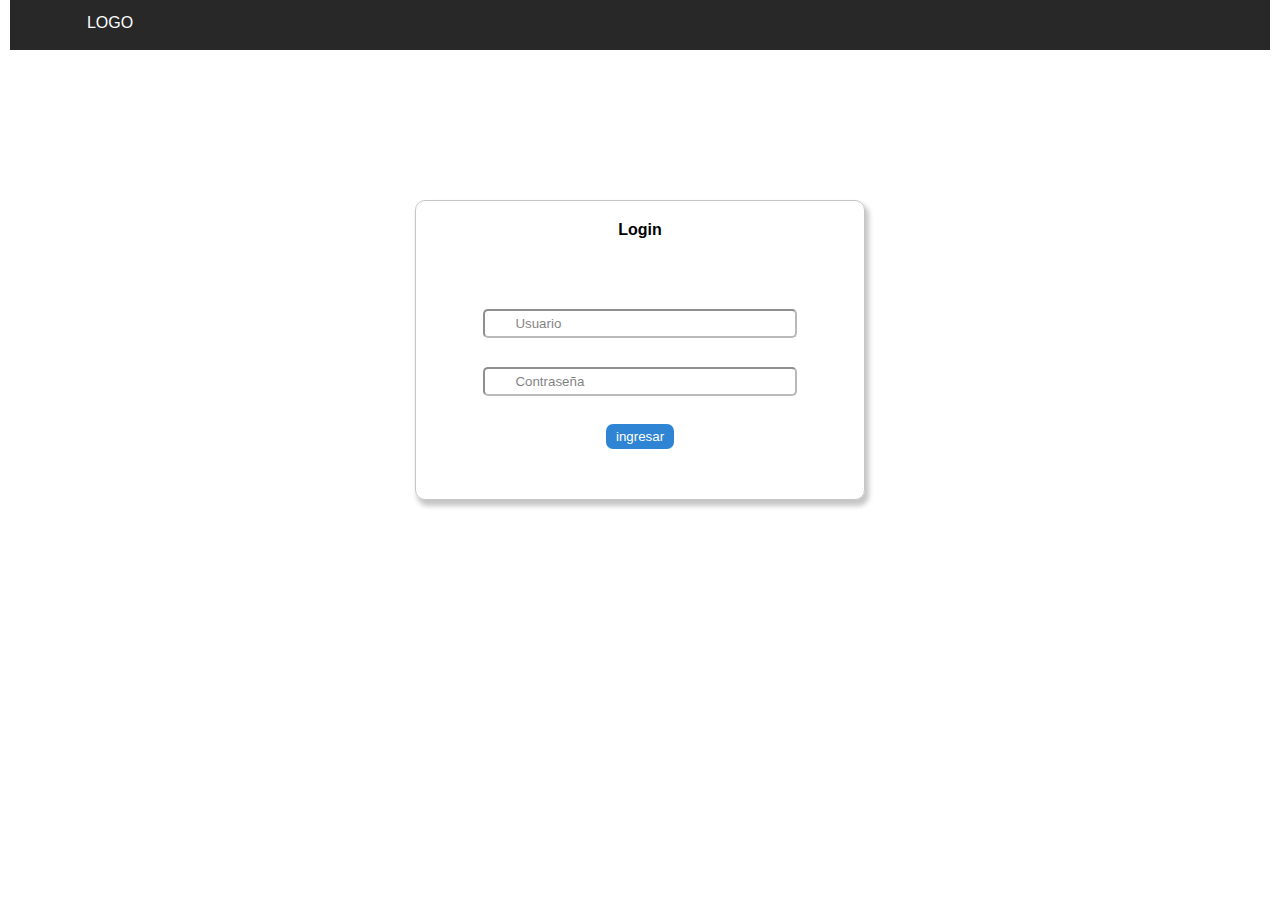
<file: login.html>
<!DOCTYPE html>
<html>

<head>
    <meta charset='UTF-8' />
    <title>Login</title>
    <link rel='stylesheet' href='css/styles.css' />
</head>

<body>

    <nav>
        <ul class="menu">
            <li class="logo "><a href="index.html">LOGO</a></li>
            

        </ul>
    </nav>
    <div class="page">
       

        <div class="section login_ft">
            <div class="login_box">
                <div id="text_login">
                    Login
                </div>
                <form action="" class="item_login">
                    <input type="text" value="Usuario">
                    <input type="text" value="Contraseña">
                    <button class="button_blue"> ingresar</button>
                </form>
            </div>
        </div>


    </div>


</body>

</html>
</file>
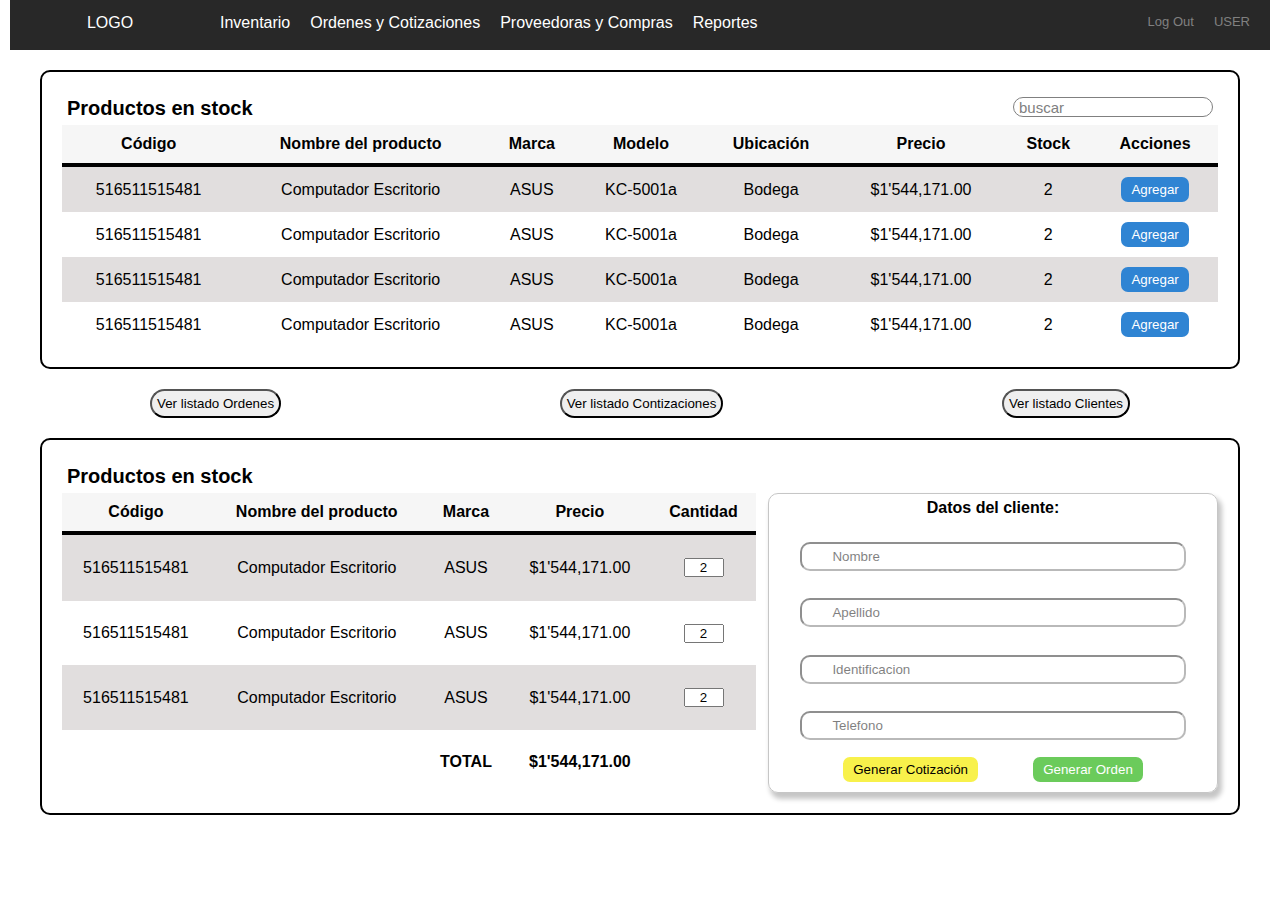
<file: ordenes_cotizaciones.html>
<!DOCTYPE html>
<html>

<head>
    <meta charset='UTF-8' />
    <title>Ord. y Cot.</title>
    <link rel='stylesheet' href='css/styles.css' />
</head>

<body>


    <nav>
        <ul class="menu">
            <li class="logo "><a href="login.html">LOGO</a></li>
            <li class="item "><a href="index.html">Inventario</a></li>
            <li class="item "><a href="ordenes_cotizaciones.html">Ordenes y Cotizaciones</a></li>
            <li class="item "><a href="proveedores_compras.html"> Proveedoras y Compras</a></li>
            <li class="item "><a href="reportes.html">Reportes</a></li>

            <li class="log_option "><a href="#">Log Out</a><a href="#">USER</a></li>

        </ul>
    </nav>

    <div class="container ft-cont">
        <div class="head-cont">
            <strong>Productos en stock </strong>
            <input class="head-cont" type="text" value="buscar">
        </div>
        <table>
            <thead>
                <th>Código</th>
                <th>Nombre del producto</th>
                <th>Marca</th>
                <th>Modelo</th>
                <th>Ubicación</th>
                <th>Precio</th>
                <th>Stock</th>
                <th>Acciones</th>

            </thead>
            <tr>
                <td>516511515481</td>
                <td> Computador Escritorio </td>
                <td> ASUS </td>
                <td> KC-5001a</td>
                <td> Bodega</td>
                <td> $1'544,171.00</td>
                <td>2</td>
                <td><button class="button_blue"> Agregar</button></td>
            </tr>
            <tr>
                <td>516511515481</td>
                <td> Computador Escritorio </td>
                <td> ASUS </td>
                <td> KC-5001a</td>
                <td> Bodega</td>
                <td> $1'544,171.00</td>
                <td>2</td>
                <td><button class="button_blue"> Agregar</button> </td>
            </tr>
            <tr>
                <td>516511515481</td>
                <td> Computador Escritorio </td>
                <td> ASUS </td>
                <td> KC-5001a</td>
                <td> Bodega</td>
                <td> $1'544,171.00</td>
                <td>2</td>
                <td><button class="button_blue"> Agregar</button> </td>
            </tr>
            <tr>
                <td>516511515481</td>
                <td> Computador Escritorio </td>
                <td> ASUS </td>
                <td> KC-5001a</td>
                <td> Bodega</td>
                <td> $1'544,171.00</td>
                <td>2</td>
                <td><button class="button_blue"> Agregar</button> </td>
            </tr>
        </table>

    </div>
    
        <div class="ft-button">
        <button onclick="location.href='lista_ordenes.html'">Ver listado Ordenes</button>
        <button onclick="location.href='lista_cotizaciones.html'">Ver listado Contizaciones</button>
        <button onclick="location.href='lista_clientes.html'">Ver listado Clientes</button>
    </div>
    

    <div class="container ft-cont">

        <div class="head-cont">
            <strong> Productos en stock </strong>

        </div>
        <div class="cotiza_container">
            <table id="websendeos">
                <thead>
                    <th>Código</th>
                    <th>Nombre del producto</th>
                    <th>Marca</th>
                    <th>Precio</th>
                    <th>Cantidad</th>

                </thead>
                <tr>
                    <td>516511515481</td>
                    <td> Computador Escritorio </td>
                    <td> ASUS </td>
                    <td> $1'544,171.00</td>
                    <td> <input type="text" value="2"></td>
                </tr>
                <tr>
                    <td>516511515481</td>
                    <td> Computador Escritorio </td>
                    <td> ASUS </td>
                    <td> $1'544,171.00</td>
                    <td> <input type="text" value="2"></td>
                </tr>
                <tr>
                    <td>516511515481</td>
                    <td> Computador Escritorio </td>
                    <td> ASUS </td>
                    <td> $1'544,171.00</td>
                    <td> <input type="text" value="2"></td>
                </tr>
                
                <tr>
                    <td></td>
                    <td>  </td>
                    <td> <strong> TOTAL </strong>  </td>
                    <td> <strong> $1'544,171.00 </strong></td>
                    <td> </td>
                </tr>
            </table>

            <div class="date_box">
                <div id="text_date">
                    Datos del cliente:
                </div>
                <form action="" class="item_date">
                    <input type="text" value="Nombre">
                    <input type="text" value="Apellido">
                    <input type="text" value="Identificacion">
                    <input type="text" value="Telefono">
                    <div class="button_container">
                        <button class="button_yellow"> Generar Cotización</button>
                        <button class="button_green"> Generar Orden</button>
                    </div>
                </form>
            </div>
        </div>

    </div>






</body>

</html>
</file>
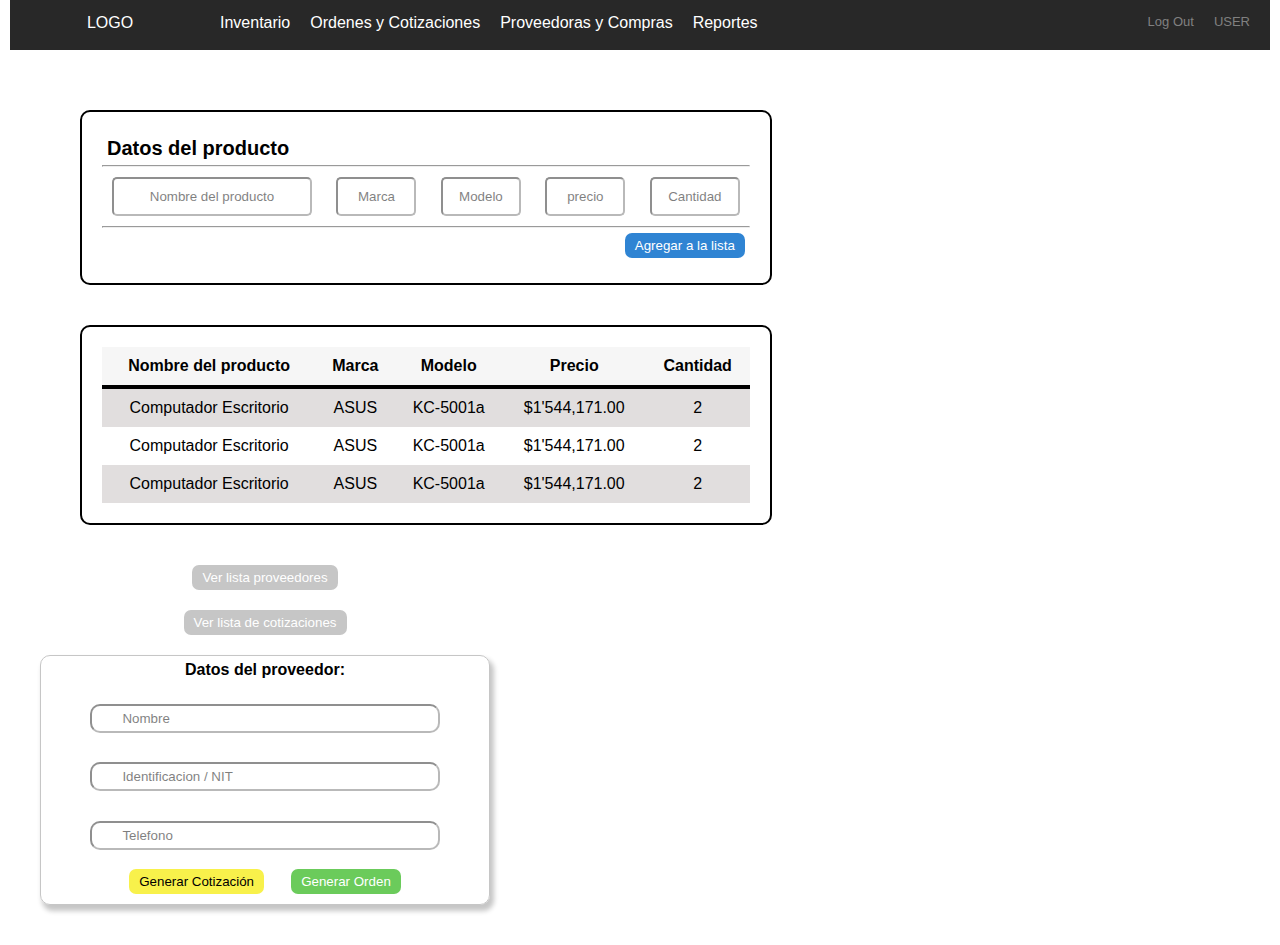
<file: proveedores_compras.html>
<!DOCTYPE html>
<html>

<head>
    <meta charset='UTF-8' />
    <title>Prov. y Compras</title>
    <link rel='stylesheet' href='css/styles.css' />
</head>

<body>

    

    <nav>
        <ul class="menu">
            <li class="logo "><a href="login.html">LOGO</a></li>
            <li class="item "><a href="index.html">Inventario</a></li>
            <li class="item "><a href="ordenes_cotizaciones.html">Ordenes y Cotizaciones</a></li>
            <li class="item "><a href="proveedores_compras.html"> Proveedoras y Compras</a></li>
            <li class="item "><a href="reportes.html">Reportes</a></li>

            <li class="log_option "><a href="#">Log Out</a><a href="#">USER</a></li>

        </ul>
    </nav>
    <div class="page">
        <div class="container flex-cont">
            <div class="flex-cont ft-colum">
                <div class="container ft-cont">
                    <div class="head-cont">
                        <strong>Datos del producto</strong>

                    </div>
                    <hr>
                    <form action="" id="datos_product">
                        <input id="inp_nombre" type="text" value="Nombre del producto">
                        <input id="inp_marca" type="text" value="Marca">
                        <input id="inp_modelo" type="text" value="Modelo">
                        <input id="inp_precio" type="text" value="precio">
                        <input id="inp_cantidad" type="text" value="Cantidad">
                        <hr>
                        <div class="head-cont ft-dat">
                            <button class="button_blue" type="submit">Agregar a la lista</button>
                        </div>
                    </form>



                </div>

                <div class="container ft-cont">
                    <table>
                        <thead>
                            <th>Nombre del producto</th>
                            <th>Marca</th>
                            <th>Modelo</th>
                            <th>Precio</th>
                            <th>Cantidad</th>

                        </thead>
                        <tr>
                            <td> Computador Escritorio </td>
                            <td> ASUS </td>
                            <td> KC-5001a</td>
                            <td> $1'544,171.00</td>
                            <td>2</td>
                        </tr>
                        <tr>
                            <td> Computador Escritorio </td>
                            <td> ASUS </td>
                            <td> KC-5001a</td>
                            <td> $1'544,171.00</td>
                            <td>2</td>
                        </tr>
                        <tr>
                            <td> Computador Escritorio </td>
                            <td> ASUS </td>
                            <td> KC-5001a</td>
                            <td> $1'544,171.00</td>
                            <td>2</td>
                        </tr>

                    </table>

                </div>

            </div>
            <div class="flex-cont ft-colum ft-prov">
                <div class="item_date" >
                    <button onclick="location.href='lista_proveedores.html'"class="button_gray butt-comp">Ver lista proveedores</button>
                    <button onclick="location.href='lista_ordenes.html'" class="button_gray butt-comp">Ver lista de cotizaciones</button>
                </div>
                <div class="">
                    <div class="prov_box">
                        <div id="text_date">
                            Datos del proveedor:
                        </div>
                        <form action="" class="item_date">
                            <input type="text" value="Nombre">
                            <input type="text" value="Identificacion / NIT">
                            <input type="text" value="Telefono">
                            <div class="button_container">
                                <button class="button_yellow"> Generar Cotización</button>
                                <button class="button_green"> Generar Orden</button>
                            </div>
                        </form>
                    </div>
                </div>
            </div>


        </div>
    </div>


</body>

</html>
</file>
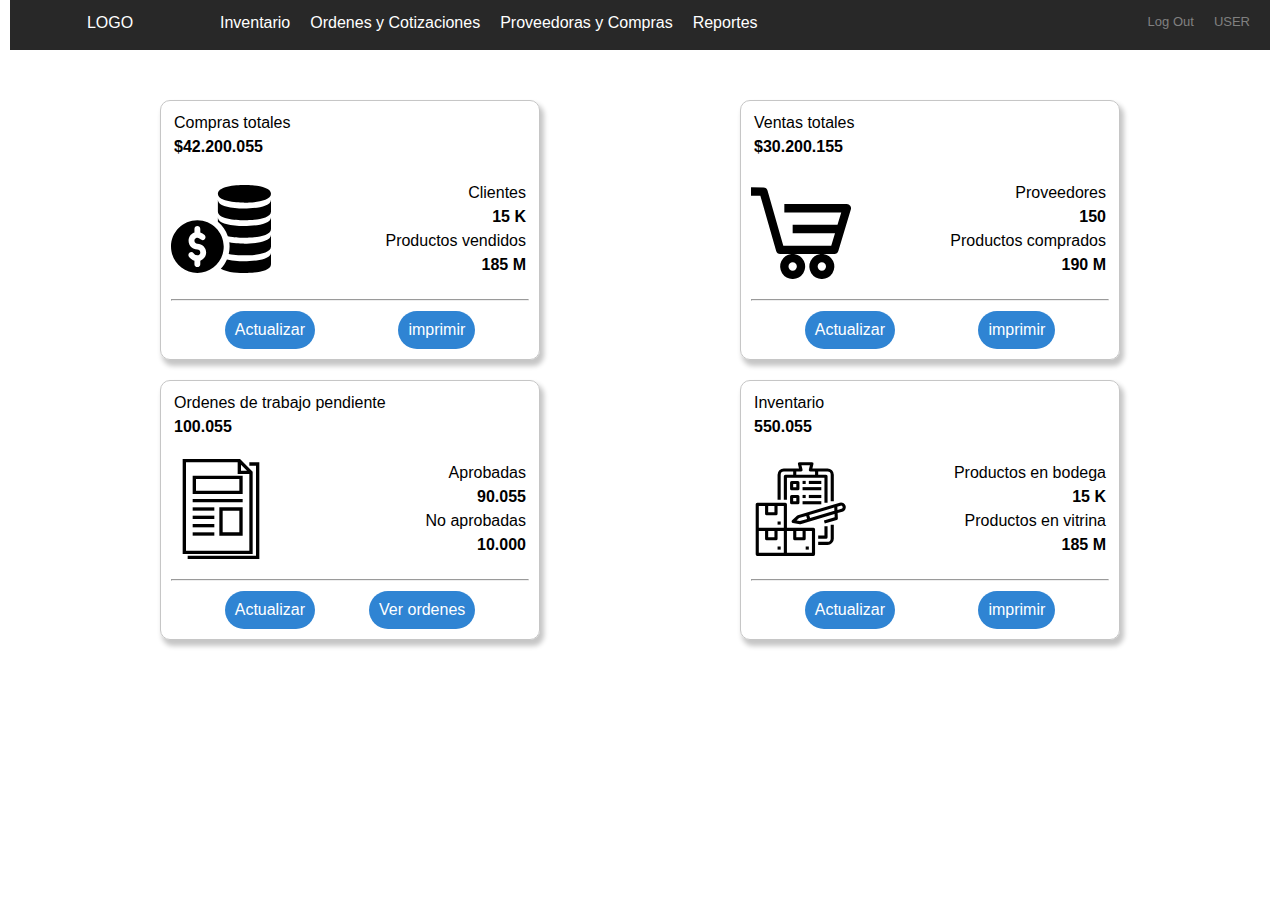
<file: reportes.html>
<!DOCTYPE html>
<html>

<head>
    <meta charset='UTF-8' />
    <title>Reportes</title>
    <link rel='stylesheet' href='css/styles.css' />
</head>

<body>



    <nav>
        <ul class="menu">
            <li class="logo "><a href="login.html">LOGO</a></li>
            <li class="item "><a href="index.html">Inventario</a></li>
            <li class="item "><a href="ordenes_cotizaciones.html">Ordenes y Cotizaciones</a></li>
            <li class="item "><a href="proveedores_compras.html"> Proveedoras y Compras</a></li>
            <li class="item "><a href="reportes.html">Reportes</a></li>

            <li class="log_option "><a href="#">Log Out</a><a href="#">USER</a></li>

        </ul>
    </nav>
    <div class="page">

        <div class="container ft-cards">
            <div class="card">
                <p>Compras totales</p>
                <p> <strong>$42.200.055</strong> </p>


                <div class="card-box">
                    <div class="card-box">
                        <img src="images/coin.svg">
                    </div>
                    <div class="card-box ft-colum ft-just-right">
                        <p> Clientes</p>
                        <p> <strong>15 K </strong> </p>
                        <p>Productos vendidos</p>
                        <p> <strong> 185 M</strong> </p>
                    </div>
                </div>

                <hr>
                <div class="card-box ft-just-center">
                    <div class="button-card-box">
                        <button class="button_blue ft-button-card">Actualizar</button>
                        <button class="button_blue ft-button-card"> imprimir</button>
                    </div>
                </div>


            </div>


            <div class="card">
                <p>Ventas totales</p>
                <p> <strong>$30.200.155</strong> </p>


                <div class="card-box">
                    <div class="card-box">
                        <img src="images/shopping_cart.svg">
                    </div>
                    <div class="card-box ft-colum ft-just-right">
                        <p> Proveedores</p>
                        <p> <strong>150 </strong> </p>
                        <p>Productos comprados</p>
                        <p> <strong> 190 M</strong> </p>
                    </div>
                </div>

                <hr>
                <div class="card-box ft-just-center">
                    <div class="button-card-box">
                        <button class="button_blue ft-button-card">Actualizar</button>
                        <button class="button_blue ft-button-card"> imprimir</button>
                    </div>
                </div>
            </div>


            <div class="card">
                <p>Ordenes de trabajo pendiente</p>
                <p> <strong>100.055</strong> </p>


                <div class="card-box">
                    <div class="card-box">
                        <img src="images/reports.svg">
                    </div>
                    <div class="card-box ft-colum ft-just-right">
                        <p> Aprobadas</p>
                        <p> <strong> 90.055</strong> </p>
                        <p>No aprobadas</p>
                        <p> <strong> 10.000</strong> </p>
                    </div>
                </div>

                <hr>
                <div class="card-box ft-just-center">
                    <div class="button-card-box">
                        <button class="button_blue ft-button-card">Actualizar</button>
                        <button class="button_blue ft-button-card" onclick="location.href='lista_ordenes.html'">Ver ordenes</button>
                    </div>
                </div>

            </div>


            <div class="card">
                
                <p>Inventario</p>
                <p> <strong>550.055</strong> </p>


                <div class="card-box">
                    <div class="card-box">
                        <img src="images/inventory.svg">
                    </div>
                    <div class="card-box ft-colum ft-just-right">
                        <p>Productos en bodega</p>
                        <p> <strong>15 K </strong> </p>
                        <p>Productos en vitrina</p>
                        <p> <strong> 185 M</strong> </p>
                    </div>
                </div>

                <hr>
                <div class="card-box ft-just-center">
                    <div class="button-card-box">
                        <button class="button_blue ft-button-card">Actualizar</button>
                        <button class="button_blue ft-button-card"> imprimir</button>
                    </div>
                </div>
            </div>



        </div>


    </div>


</body>

</html>
</file>
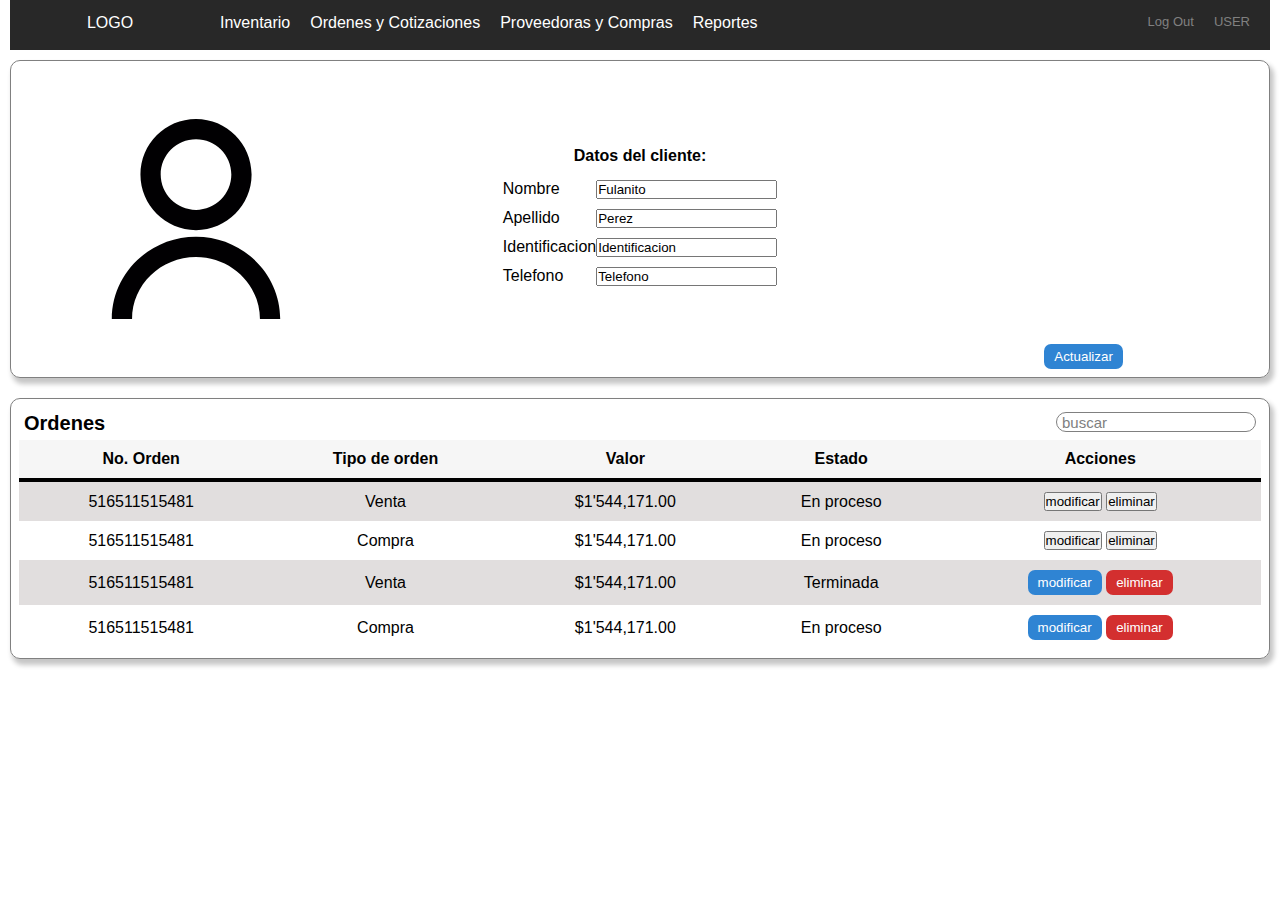
<file: ver_cliente.html>
<!DOCTYPE html>
<html>

<head>
    <meta charset='UTF-8' />
    <title>Cliente</title>
    <link rel='stylesheet' href='css/styles.css' />
</head>

<body>

    <nav>
        <ul class="menu">
            <li class="logo "><a href="login.html">LOGO</a></li>
            <li class="item "><a href="index.html">Inventario</a></li>
            <li class="item "><a href="ordenes_cotizaciones.html">Ordenes y Cotizaciones</a></li>
            <li class="item "><a href="proveedores_compras.html"> Proveedoras y Compras</a></li>
            <li class="item "><a href="reportes.html">Reportes</a></li>

            <li class="log_option "><a href="#">Log Out</a><a href="#">USER</a></li>

        </ul>
    </nav>
    <div class="page">

        <div class="container_flex">
            <div class="box-client">
                <img src="images/user2.svg" alt="">
            </div>

            <div class="box-client  ft-mid">
                <div id="text_date">
                    Datos del cliente:
                </div>
                <form action="" class="item_client">
                    <p> Nombre <input type="text" value="Fulanito"></p>
                    <p> Apellido <input type="text" value="Perez"></p>
                    <p> Identificacion <input type="text" value="Identificacion"> </p>
                    <p> Telefono <input type="text" value="Telefono"> </p>

                </form>

            </div>
            <div class="box-client ft-end">
                <button class="button_blue"> Actualizar </button>

            </div>

        </div>

        <div class="container_flex ft-colum">
            <div class="head-cont">
                <strong>Ordenes </strong>
                <input class="head-cont" type="text" value="buscar">
            </div>

            <div>
                <table id="websendeos">
                    <thead>
                        <th>No. Orden</th>
                        <th>Tipo de orden</th>

                        <th>Valor</th>
                        <th>Estado</th>
                        <th>Acciones</th>

                    </thead>
                    <tr>
                        <td>516511515481</td>
                        <td> Venta </td>

                        <td> $1'544,171.00</td>
                        <td> En proceso</td>
                        <td><button> modificar</button> <button>eliminar</button></td>
                    </tr>
                    <tr>
                        <td>516511515481</td>
                        <td> Compra </td>

                        <td> $1'544,171.00</td>
                        <td> En proceso</td>
                        <td><button> modificar</button> <button>eliminar</button></td>
                    </tr>
                    <tr>
                        <td>516511515481</td>
                        <td> Venta </td>

                        <td> $1'544,171.00</td>
                        <td> Terminada</td>
                        <td><button class="button_blue"> modificar</button> <button class="button_red">eliminar</button></td>
                    </tr>
                    <tr>
                        <td>516511515481</td>
                        <td> Compra </td>

                        <td> $1'544,171.00</td>
                        <td> En proceso</td>
                        <td><button class="button_blue"> modificar</button> <button class="button_red">eliminar</button></td>
                    </tr>
                </table>
            </div>
        </div>




    </div>


</body>

</html>
</file>
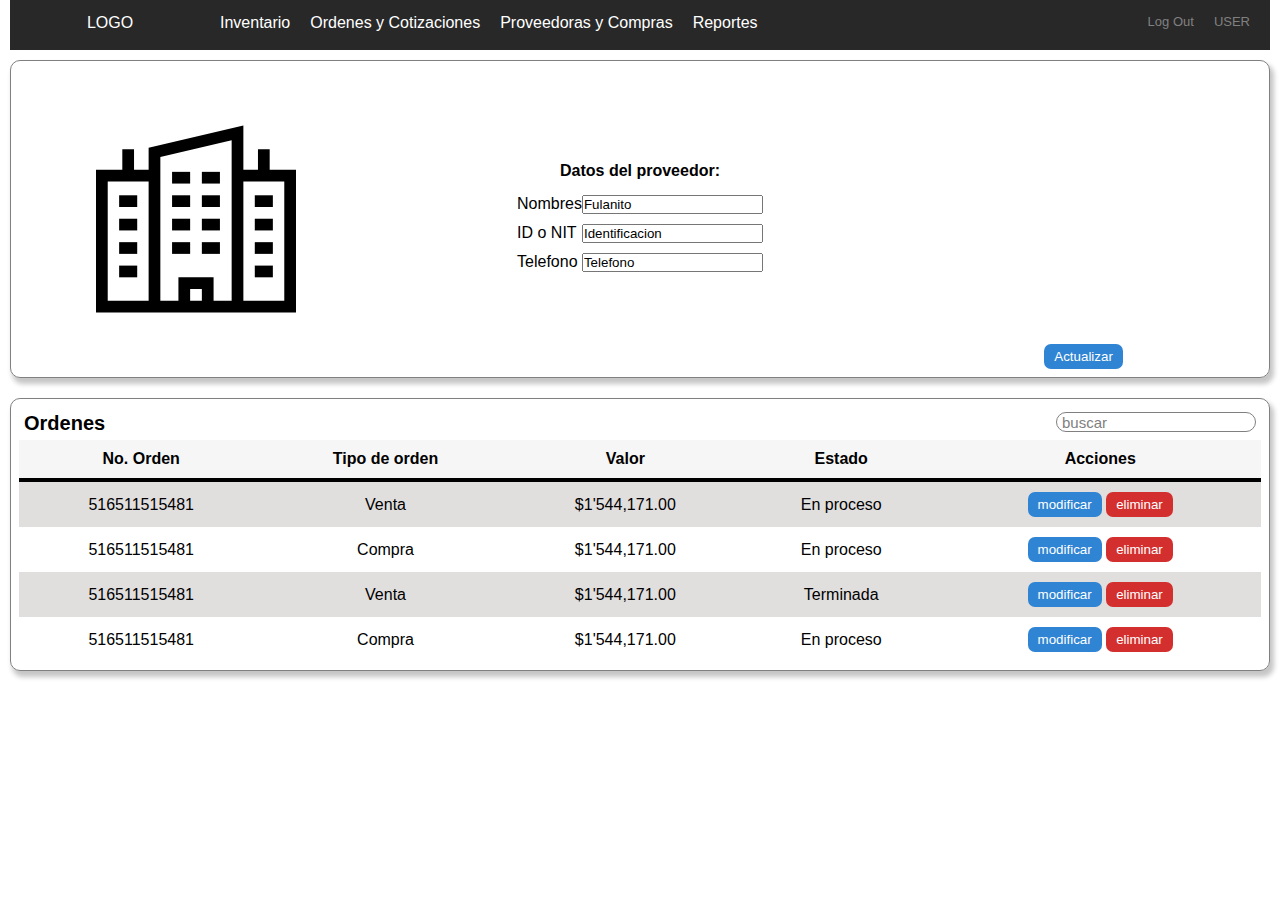
<file: ver_proveedor.html>
<!DOCTYPE html>
<html>

<head>
    <meta charset='UTF-8' />
    <title>Proveedor</title>
    <link rel='stylesheet' href='css/styles.css' />
</head>

<body>

    <nav>
        <ul class="menu">
            <li class="logo "><a href="login.html">LOGO</a></li>
            <li class="item "><a href="index.html">Inventario</a></li>
            <li class="item "><a href="ordenes_cotizaciones.html">Ordenes y Cotizaciones</a></li>
            <li class="item "><a href="proveedores_compras.html"> Proveedoras y Compras</a></li>
            <li class="item "><a href="reportes.html">Reportes</a></li>

            <li class="log_option "><a href="#">Log Out</a><a href="#">USER</a></li>

        </ul>
    </nav>
    <div class="page">

        <div class="container_flex">
            <div class="box-client">
                <img src="images/company.svg" alt="">
            </div>

            <div class="box-client  ft-mid">
                <div id="text_date">
                    Datos del proveedor:
                </div>
                <form action="" class="item_client">
                    <p> Nombres <input type="text" value="Fulanito"></p>
                    <p> ID o NIT <input type="text" value="Identificacion"> </p>
                    <p> Telefono <input type="text" value="Telefono"> </p>

                </form>

            </div>
            <div class="box-client ft-end">
                <button class="button_blue"> Actualizar </button>

            </div>

        </div>

        <div class="container_flex ft-colum">
            <div class="head-cont">
                <strong>Ordenes </strong>
                <input class="head-cont" type="text" value="buscar">
            </div>

            <div>
                <table id="websendeos">
                    <thead>
                        <th>No. Orden</th>
                        <th>Tipo de orden</th>

                        <th>Valor</th>
                        <th>Estado</th>
                        <th>Acciones</th>

                    </thead>
                    <tr>
                        <td>516511515481</td>
                        <td> Venta </td>

                        <td> $1'544,171.00</td>
                        <td> En proceso</td>
                        <td><button class="button_blue"> modificar</button> <button class="button_red">eliminar</button></td>
                    </tr>
                    <tr>
                        <td>516511515481</td>
                        <td> Compra </td>

                        <td> $1'544,171.00</td>
                        <td> En proceso</td>
                        <td><button class="button_blue"> modificar</button> <button class="button_red">eliminar</button></td>
                    </tr>
                    <tr>
                        <td>516511515481</td>
                        <td> Venta </td>

                        <td> $1'544,171.00</td>
                        <td> Terminada</td>
                        <td><button class="button_blue"> modificar</button> <button class="button_red">eliminar</button></td>
                    </tr>
                    <tr>
                        <td>516511515481</td>
                        <td> Compra </td>

                        <td> $1'544,171.00</td>
                        <td> En proceso</td>
                        <td><button class="button_blue"> modificar</button> <button class="button_red">eliminar</button></td>
                    </tr>
                </table>
            </div>
        </div>




    </div>


</body>

</html>
</file>
<file: css/styles.css>
*{
    margin: 0px;
    padding: 0px;
    box-sizing: border-box;
}
.page{
    display: flex;
    flex-wrap: wrap;
    margin: 0px 10px;
}


.container{
    padding: 20px;
    margin: 20px 10px;
    

    align-items: center;
    align-content: center;
    justify-content: center;
}

.ft-cont{
    margin: 20px 40px;
    border: 2px solid black;
    border-radius: 10px;
}


 #datos_product>input{
    opacity: 0.5;
    margin:10px 10px;
    padding: 10px 10px;
    border-radius: 5px;
    text-align: center;
    
}

#inp_nombre{
    width: 200px;
}
#inp_marca{
    width: 80px;
}
#inp_modelo{
    width: 80px;
}#inp_precio{
    width: 80px;
}#inp_cantidad{
    width: 90px;
}


   


.flex-cont{
    display: flex;
    flex-wrap: wrap;
    justify-content: space-between;
    
}

.head-cont{
    display: flex;
    padding: 5px;
    justify-content: space-between;
    
    font-size: 20px;
}

.head-cont>input{
    height: 20px;
    width: 200px;
    border-radius: 20px;
    color: grey;
    border: 1px solid gray;
    font-size: 15px;
}



.ft-dat{
    justify-content: right;
}

.cotiza_container{
    display: flex;
    flex-direction: row;
    justify-content: space-between;    
}
.cotiza_container>table{
    width: 60%;

}

.ft-button{
    display: flex;
    
    justify-content: space-between;
    padding:0px 150px;
}
.ft-button>button{
    border-radius: 20px;
    padding: 5px;
}

.ft-cards{
    display:flex ;
    flex-wrap: wrap;
    width: 100%;
    justify-content: center;
}

.container_flex{
    display: flex;
    
    
    flex-direction: row;
    width: 100%;
    border: 1px solid gray;
    border-radius: 10px;
    margin: 10px 0px;
    padding: 8px;
    border: 1px solid gray;
    box-shadow: 3px 5px 5px 1px #C6C6C6;

}
.box-client{
    display: flex;
    justify-content: center;
    align-items: center;
    flex-direction: column;
    height: 300px;
    width: 400px;

}
.ft-mid{
    width: 600px;
    
}
.item_client{
    display: flex;
    flex-direction: column;
    align-content: center;
    justify-content: space-between;
    align-items: left;
    margin: 5px;
}
form>p{
    display: flex;
    justify-content: space-between;
    margin: 5px;
    

}

.box-client>img{  
    width: 200px;
    height: 200px;  

}
.ft-end{
    justify-content: end;
}
.ft-row-cont{
    flex-direction: row-reverse;
    width: 100%;
    
}

/* Estilos de tablas */
table{
    text-align: center;
    width: 100%;
    border-collapse: collapse;
    
}
th , td{
    padding: 10px;
}
table tbody tr:nth-child(odd){
    background-color: #E1DEDE;
}
thead{
    background-color: #F6F6F6;
    border-bottom: solid 4px;
}
td>input{
    width:40px ;
    text-align: center;
}

  



    
/* Basic styling */ 
body { font-family: sans-serif; } 

nav ul{
    display: flex;
    margin: 0px 10px;
    background-color: #282828;
    list-style: none;
    ;
    
}
.item > a , .logo > a{
    color: white;
    text-decoration: none; 
}
li{
    padding: 14px 10px;
    
}
.item:hover{
    background-color: #464646;
}

.logo{
    width: 200px;
    text-align: center;
    
}




.section{
    width: 100%;
    height: 80px;
    display: flex;

    /* justify-content: center; */
    
    align-items: center;
    
}

.menu{
    
    background-color: #282828;
    height: 50px;
}

a:hover{
    text-decoration: none;
}


.log_option{
     
    margin-left: auto;
    color: gray;
    font-size: 13px; 
}
.log_option > a{
    text-decoration: none;
}

.log_option > a{
    color:gray;
    margin: 0px 10px;
}

.option:hover{
    display: flex;
    height: 100%;
    width: 100%;
    background-color:#464646;
    color: white;
    
}


.header{
    
    background-color: yellow;
}

.login_ft{
    height: 600px;
    justify-content: center;
    align-content: center;
    align-items: center;
    
}


/* estilos del login */
.login_box{
    display: flex;
    height: 300px;
    width: 450px;
    border-radius: 10px;
    border: 1px solid #C6C6C6;
    box-shadow: 3px 5px 5px 1px #C6C6C6;

    flex-direction: column;
    justify-content: space-between;
    
}
#text_login{
    padding: 20px;
    text-align: center;
    font-weight: bold;
   
}
.item_login{
    display: flex;
    height: 100%;
    width: 100%;
    padding: 50px;
    flex-direction: column;
    justify-content: space-between;
    align-items: center;  
}
.item_login > input{
    background-image: url("../images/user.svg");
    background-position: 7px 7px;
    background-repeat: no-repeat;
    background-size: 15px 15px;

    
    text-indent: 30px;
    width: 90%;
    padding: 5px 0px;
    border-radius: 5px;
    opacity: 0.5;
}


/* estilos del cuadro de  datos */
.date_box{
    display: flex;
    height: 300px;
    width: 450px;
    border-radius: 10px;
    border: 1px solid #C6C6C6;
    box-shadow: 3px 5px 5px 1px #C6C6C6;

    flex-direction: column;
    justify-content: space-between;
    
    
}

.prov_box{
    display: flex;
    height: 250px;
    width: 450px;
    border-radius: 10px;
    border: 1px solid #C6C6C6;
    box-shadow: 3px 5px 5px 1px #C6C6C6;
    padding: 0px 20px;
    flex-direction: column;
    justify-content: space-between;
}

#text_date{
    padding: 5px;
    text-align: center;
    font-weight: bold;
    
}

.item_date{
    display: flex;
    height: 100%;
    width: 100%;
    padding: 10px;
    flex-direction: column;
    justify-content: space-between;
    align-items: center;  
   
}
.item_date > input{
    
    margin: 10px;
    
    text-indent: 30px;
    width: 90%;
    padding: 5px 0px;
    border-radius: 10px;
    opacity: 0.5;
}

.button_container{
    width: 70%;
    display: flex;
    flex-wrap: wrap;
    justify-content: space-between;
}

.ft-prov{
    flex-direction: column;
    justify-content: space-between;
}

/* Estilos de cards */
.card{
    display: flex;
    height: 260px;
    width: 380px;
    border: 1px solid black;
    border-radius: 10px;
    margin: 10px 100px;
    padding: 10px;
    flex-direction: column;

    border: 1px solid #C6C6C6;
    box-shadow: 3px 5px 5px 1px #C6C6C6;

}
.card-box{
    display: flex; 
    margin: 10px 0px; 
}

.ft-just-right{
    justify-content: center;
    text-align: right;
    
    width: 100%;
}
.card-box>img{
    width: 100px;
    height: 100px;
}
.button-card-box{
    display: flex;
    
    
    justify-content: space-between;
    width: 70%;
}
.ft-just-center{
    justify-content: center;
}
 .card-box>p{
     margin: 3px;
 } 
 .card > p{
        margin: 3px;
 }
/* Estilos de botones */
.button_blue{
    background-color: #2F84D3 ;
    border: transparent;
    border-radius: 7px; 
    padding: 5px 10px ;
    color: white;

}
.button_red{
    background-color: #D32F2F ;
    border: transparent;
    border-radius: 7px; 
    padding: 5px 10px ;
    color: white;

}

.button_green{
    background-color: #6BCB5B ;
    border: transparent;
    border-radius: 7px; 
    padding: 5px 10px ;
    color: white;

}

.button_yellow{
    background-color: #F8F14B ;
    border: transparent;
    border-radius: 7px; 
    padding: 5px 10px ;
    color: black;

}


.button_gray{
    background-color: #C6C6C6 ;
    border: transparent;
    border-radius: 7px; 
    padding: 5px 10px ;
    color: white;

}





.ft-colum{
    flex-direction: column;
    
}
.ft-center{
    justify-content: center;
    align-items: center;
    width: 100%;
}

.butt-comp{
    margin: 10px 0px ;
    top: 100px;
}

.ft-button-card{
    padding: 10px;
    border-radius: 20px;
    font-size: 16px;
}

/* Mobile Styles */
@media only screen and (max-width: 400px) {
   
    .menu_ft{
        flex-direction: column;
        
    }

    .options_ft{
        background-color: #282828;
        height: 50px;
        width: 100%;
        position: relative;
    }
    nav{
        margin-bottom:250px ;
    }

    nav ul {
        display: block;
        
        
      }
    .item{
        background-color: #282828;
    }
    .log_option{
        background-color: #282828;
    }

    /* Estilo Tablas */
    table {
        width:100%;
    }
    thead {
        display: none;
    }
    tr:nth-of-type(2n) {
        background-color: inherit;
    }
    tr td:first-child {
        background: #f0f0f0;
        font-weight:bold;
        font-size:1.3em;
    }
    tbody td {
        display: block;
        text-align:center;
    }
    tbody td:before {
        content: attr(data-th);
        display: block;
        text-align:center;
    }


    /* Estilos de cards */
    .card{
        
        font-size: 10px;

    }
   
    .card-box>img{
        width: 70px;
        height: 70px;
    }
    .button-card-box{
    
        width: 90%;
    }
    .ft-just-center{
        justify-content: center;
    }
    

    /* Estilo Botones */
    .button_blue{
        
        border-radius: 5px; 
        padding: 3px 7px ;
        color: white;
        font-size: 9px;
    }
    .button_red{
        
        border-radius: 5px; 
        padding: 3px 7px ;
        color: white;
        font-size: 9px;
    }
    
    .button_green{
        
        border-radius: 5px; 
        padding: 3px 7px ;
        color: white;
        font-size: 9px;
    }
    
    .button_yellow{
        
        border-radius: 5px; 
        padding: 3px 7px ;
        color: black;
        font-size: 9px;
    }
    
    
    .button_gray{
        
        border-radius: 5px; 
        padding: 3px 7px ;
        color: white;
        font-size: 9px;
    
    }
    
  }
   
/* Tablet Styles */
  @media only screen and (min-width: 401px) and (max-width: 980px) {
    

    nav{
       font-size: 12px;
    }
    .log_option{
        font-size: 10px;
    }

    /* Estilo Botones */
    .button_blue{
        
        border-radius: 5px; 
        padding: 3px 7px ;
        color: white;
        font-size: 12px;
    }
    .button_red{
        
        border-radius: 5px; 
        padding: 3px 7px ;
        color: white;
        font-size: 12px;
    }
    
    .button_green{
        
        border-radius: 5px; 
        padding: 3px 7px ;
        color: white;
        font-size: 12px;
    }
    
    .button_yellow{
        
        border-radius: 5px; 
        padding: 3px 7px ;
        color: black;
        font-size: 12px;
    }
    
    
    .button_gray{
        
        border-radius: 5px; 
        padding: 3px 7px ;
        color: white;
        font-size: 12px;
    
    }

  
    

    

}


/* Desktop Styles */
@media only screen and (min-width: 961px) {
    body {
      /*background-color: #B2D6FF;*/
      /* Blue */
    }

    
    
}
</file>
